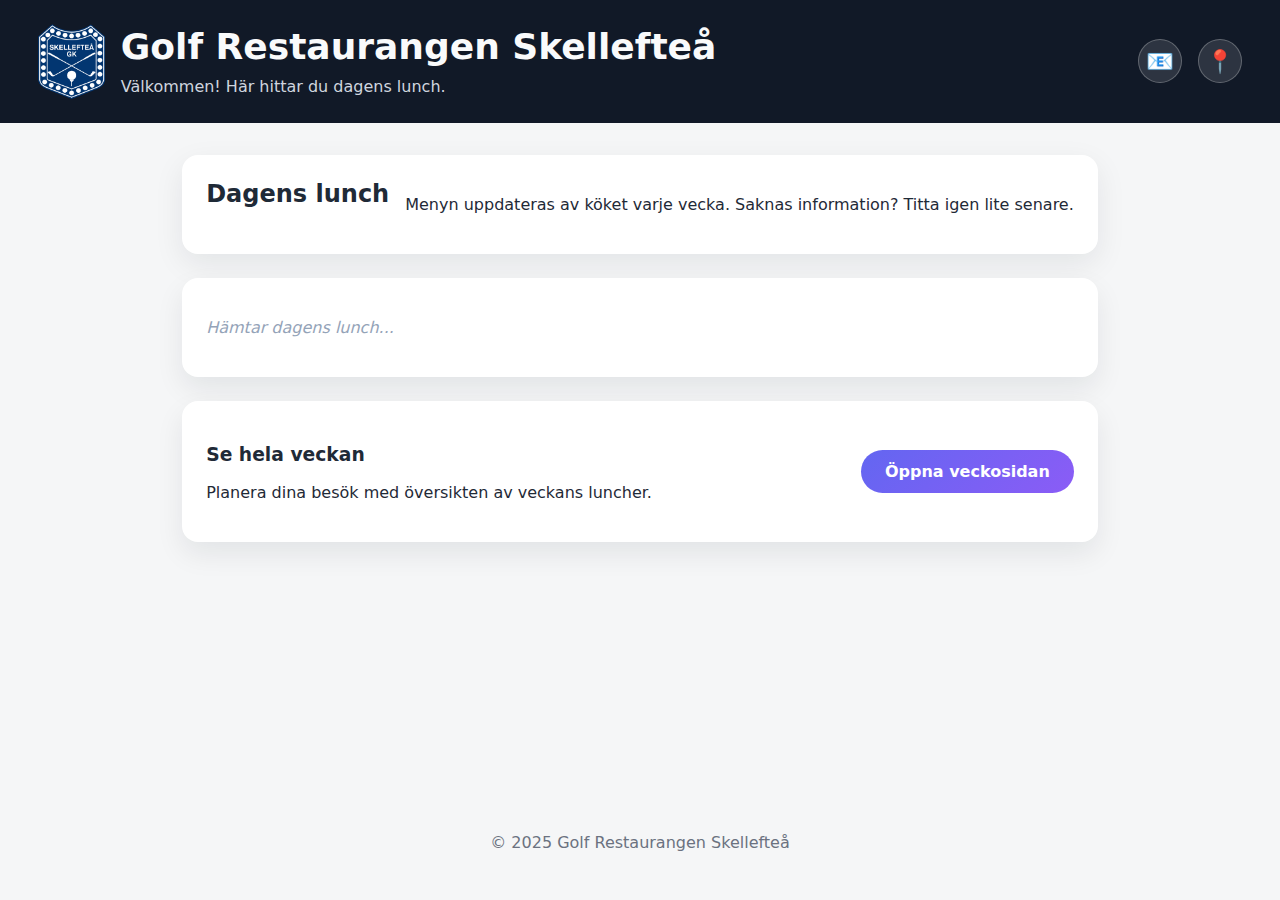
<file: index.html>
<!DOCTYPE html>
<html lang="sv">
<head>
  <meta charset="UTF-8" />
  <meta name="viewport" content="width=device-width, initial-scale=1.0" />
  <title>Golf Restaurangen Skellefteå | Dagens lunch</title>
  <link rel="stylesheet" href="style.css?v=2" />
</head>
<body data-page="index">
  <header class="site-header">
    <div class="branding">
      <img src="assets/llogo.png" alt="Golf Restaurangen Skellefteå Logo" class="site-logo" />
      <div class="branding-text">
        <h1>Golf Restaurangen Skellefteå</h1>
        <p>Välkommen! Här hittar du dagens lunch.</p>
      </div>
    </div>
    <nav class="header-actions">
      <button class="header-icon-btn" id="contact-btn" aria-label="Kontakt information">
        <span class="icon-contact" aria-hidden="true"></span>
      </button>
      <button class="header-icon-btn" id="directions-btn" aria-label="Hitta hit">
        <span class="icon-directions" aria-hidden="true"></span>
      </button>
    </nav>
  </header>

  <main>
    <section class="hero">
      <h2>Dagens lunch</h2>
      <p>Menyn uppdateras av köket varje vecka. Saknas information? Titta igen lite senare.</p>
    </section>

    <section id="today-section" class="card">
      <div id="today-container" class="menu-card placeholder">
        <p>Hämtar dagens lunch...</p>
      </div>
    </section>

    <section class="card info-card">
      <div>
        <h3>Se hela veckan</h3>
        <p>Planera dina besök med översikten av veckans luncher.</p>
      </div>
      <a class="button" href="weekly.html">Öppna veckosidan</a>
    </section>
  </main>

  <footer>
    <p>© 2025 Golf Restaurangen Skellefteå</p>
  </footer>

  <!-- Contact Modal -->
  <div id="contact-modal" class="modal" hidden>
    <div class="modal-overlay"></div>
    <div class="modal-content">
      <div class="modal-header">
        <h2>Kontakt information</h2>
        <button class="modal-close" id="contact-modal-close" aria-label="Stäng">×</button>
      </div>
      <div class="modal-body">
        <p><strong>E-post:</strong> <a href="mailto:info@grestaurangen.se">info@grestaurangen.se</a></p>
        <p><strong>Telefon:</strong> <a href="tel:+46705919804">070-591 9804</a></p>
        <p><strong>Adress:</strong> Rönnbäcken 12, 931 92 Skellefteå</p>
      </div>
    </div>
  </div>

  <script src="script.js?v=4"></script>
</body>
</html>
</file>
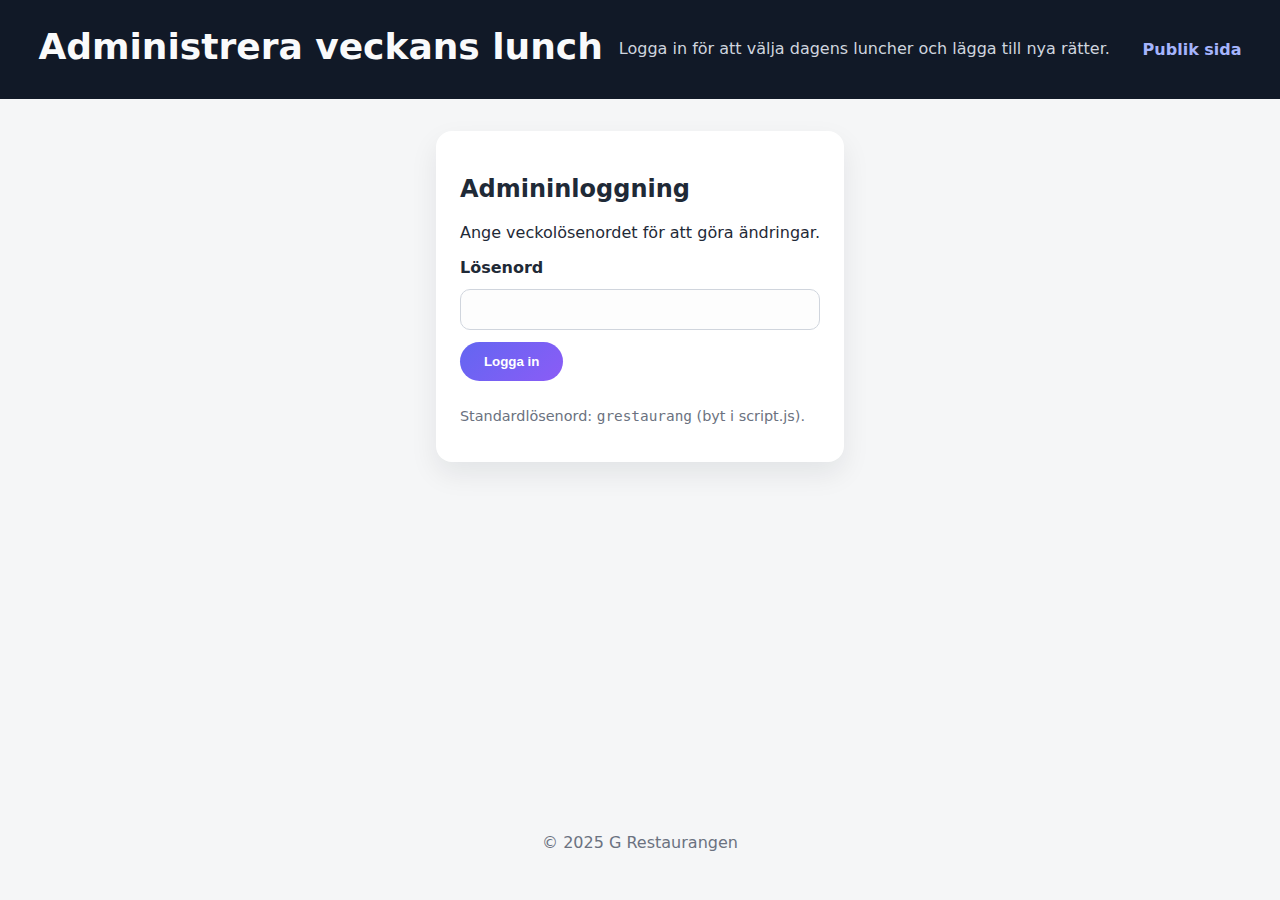
<file: admin.html>
<!DOCTYPE html>
<html lang="sv">
<head>
  <meta charset="UTF-8" />
  <meta name="viewport" content="width=device-width, initial-scale=1.0" />
  <title>G Restaurangen | Admin</title>
  <link rel="stylesheet" href="style.css" />
</head>
<body data-page="admin">
  <header class="site-header">
    <div class="branding">
      <h1>Administrera veckans lunch</h1>
      <p>Logga in för att välja dagens luncher och lägga till nya rätter.</p>
    </div>
    <nav class="header-actions">
      <a class="text-link" href="index.html">Publik sida</a>
    </nav>
  </header>

  <main>
    <section id="admin-login" class="card">
      <h2>Admininloggning</h2>
      <p>Ange veckolösenordet för att göra ändringar.</p>
      <form id="login-form" class="stacked-form">
        <label for="admin-pass">Lösenord</label>
        <input type="password" id="admin-pass" autocomplete="current-password" required />
        <button type="submit" class="button primary">Logga in</button>
        <p class="helper-text">Standardlösenord: <code>grestaurang</code> (byt i script.js).</p>
        <p id="login-error" class="error-text" role="alert" hidden>Fel lösenord, försök igen.</p>
      </form>
    </section>

    <section id="admin-panel" class="card admin-panel" hidden>
      <div class="panel-header">
        <div>
          <h2>Veckoplanering</h2>
          <p>Välj vecka och koppla luncher till måndag–fredag.</p>
        </div>
        <button id="logout-btn" class="button ghost">Logga ut</button>
      </div>

      <form id="week-form" class="stacked-form">
        <label for="week-picker">Veckonummer</label>
        <select id="week-picker" required></select>

        <div class="weekday-grid">
          <div class="weekday-field">
            <label for="monday-select">Måndag</label>
            <select id="monday-select" data-day="monday"></select>
          </div>
          <div class="weekday-field">
            <label for="tuesday-select">Tisdag</label>
            <select id="tuesday-select" data-day="tuesday"></select>
          </div>
          <div class="weekday-field">
            <label for="wednesday-select">Onsdag</label>
            <select id="wednesday-select" data-day="wednesday"></select>
          </div>
          <div class="weekday-field">
            <label for="thursday-select">Torsdag</label>
            <select id="thursday-select" data-day="thursday"></select>
          </div>
          <div class="weekday-field">
            <label for="friday-select">Fredag</label>
            <select id="friday-select" data-day="friday"></select>
          </div>
        </div>

        <button type="submit" class="button primary">Spara vecka</button>
        <p id="week-feedback" class="success-text" hidden>Veckans meny sparades!</p>
      </form>
    </section>

    <section id="new-lunch" class="card" hidden>
      <h2>Lägg till ny lunch</h2>
      <p>Ny rätter blir tillgängliga i listorna ovan direkt.</p>
      <form id="new-lunch-form" class="stacked-form">
        <label for="lunch-title">Titel</label>
        <input id="lunch-title" required />

        <label for="lunch-detail">Detaljer</label>
        <textarea id="lunch-detail" rows="2" required></textarea>

        <label for="lunch-allergens">Allergen info</label>
        <input id="lunch-allergens" placeholder="t.ex. Glutenfri, Laktosfri" />

        <button type="submit" class="button secondary">Lägg till lunch</button>
        <p id="new-lunch-feedback" class="success-text" hidden>Ny lunch sparad!</p>
      </form>
    </section>
  </main>

  <footer>
    <p>© 2025 G Restaurangen</p>
  </footer>

  <script src="script.js"></script>
</body>
</html>
</file>
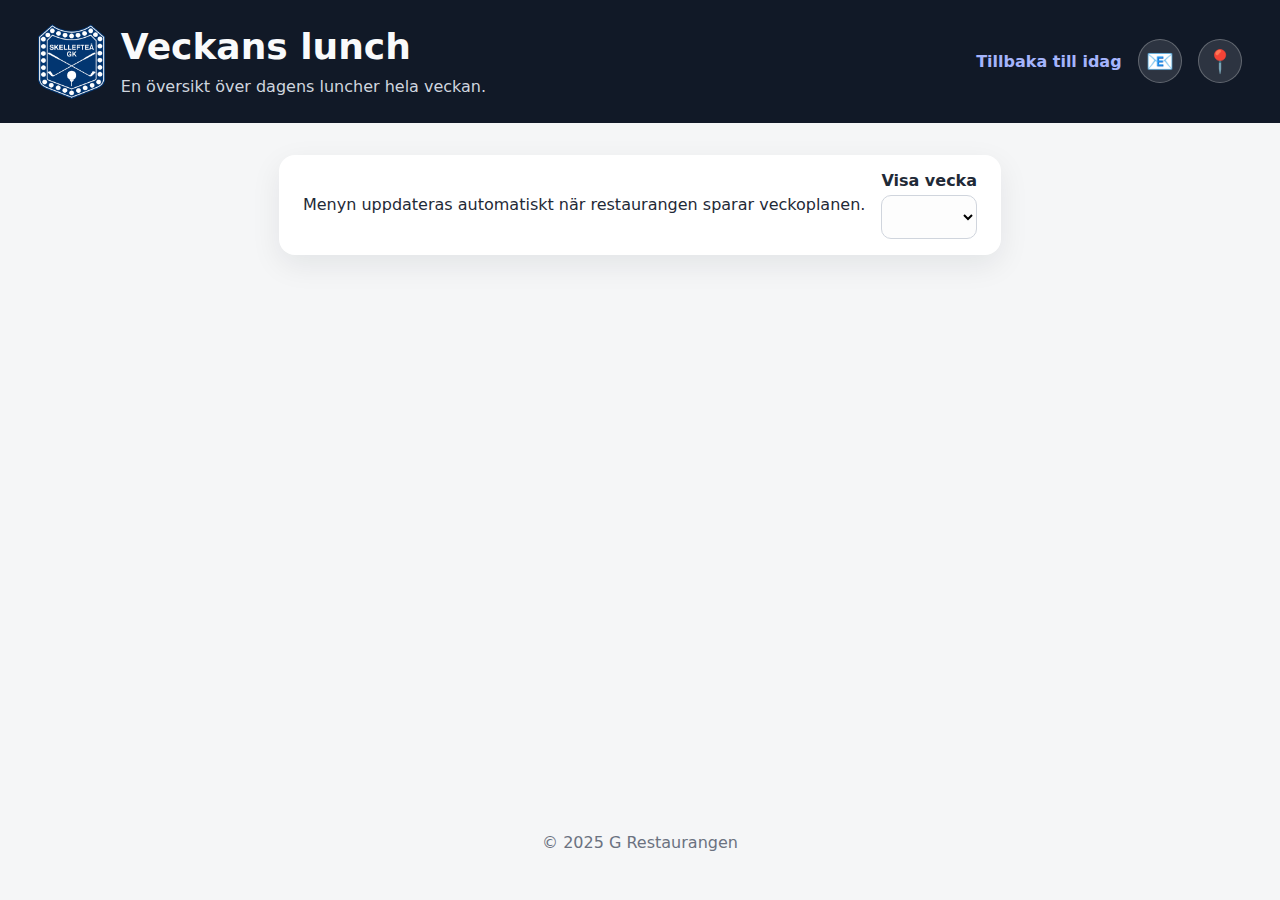
<file: weekly.html>
<!DOCTYPE html>
<html lang="sv">
<head>
  <meta charset="UTF-8" />
  <meta name="viewport" content="width=device-width, initial-scale=1.0" />
  <title>G Restaurangen | Veckans lunch</title>
  <link rel="stylesheet" href="style.css?v=2" />
</head>
<body data-page="weekly">
  <header class="site-header">
    <div class="branding">
      <img src="assets/llogo.png" alt="G Restaurangen Logo" class="site-logo" />
      <div class="branding-text">
        <h1>Veckans lunch</h1>
        <p>En översikt över dagens luncher hela veckan.</p>
      </div>
    </div>
    <nav class="header-actions">
      <a class="text-link" href="index.html">Tillbaka till idag</a>
      <button class="header-icon-btn" id="contact-btn" aria-label="Kontakt information">
        <span class="icon-contact" aria-hidden="true"></span>
      </button>
      <button class="header-icon-btn" id="directions-btn" aria-label="Hitta hit">
        <span class="icon-directions" aria-hidden="true"></span>
      </button>
    </nav>
  </header>

  <main>
    <section class="hero compact week-picker-row">
      <div>
        <p>Menyn uppdateras automatiskt när restaurangen sparar veckoplanen.</p>
      </div>
      <label class="inline-label" for="weekly-week-picker">
        <span>Visa vecka</span>
        <select id="weekly-week-picker"></select>
      </label>
    </section>

    <section id="weekly-section" class="week-grid">
      <!-- JS injects cards for each weekday -->
    </section>
  </main>

  <footer>
    <p>© 2025 G Restaurangen</p>
  </footer>

  <!-- Contact Modal -->
  <div id="contact-modal" class="modal" hidden>
    <div class="modal-overlay"></div>
    <div class="modal-content">
      <div class="modal-header">
        <h2>Kontakt information</h2>
        <button class="modal-close" id="contact-modal-close" aria-label="Stäng">×</button>
      </div>
      <div class="modal-body">
        <p><strong>E-post:</strong> <a href="mailto:info@grestaurangen.se">info@grestaurangen.se</a></p>
        <p><strong>Telefon:</strong> <a href="tel:+46910555555">0910-555 555</a></p>
        <p><strong>Adress:</strong> Rönnbäcken 12, 931 92 Skellefteå</p>
      </div>
    </div>
  </div>

  <script src="script.js"></script>
</body>
</html>
</file>
<file: style.css>
:root {
  font-family: "Segoe UI", system-ui, -apple-system, BlinkMacSystemFont, sans-serif;
  color: #1f2a37;
  background-color: #f5f6f7;
}

*,
*::before,
*::after {
  box-sizing: border-box;
}

body {
  margin: 0;
  background: #f5f6f7;
  color: #1f2a37;
  min-height: 100vh;
  display: flex;
  flex-direction: column;
}

a {
  color: inherit;
}

.site-header {
  background: #111927;
  color: #f9fafb;
  padding: 1.5rem clamp(1.5rem, 3vw, 3rem);
  display: flex;
  flex-wrap: wrap;
  justify-content: space-between;
  align-items: center;
  gap: 1rem;
}

.branding {
  display: flex;
  align-items: center;
  gap: 1rem;
}

.site-logo {
  height: calc(clamp(1.5rem, 3vw, 2.25rem) * 1.3 + 1rem * 1.5 + 0.25rem);
  max-height: 90px;
  width: auto;
  object-fit: contain;
  flex-shrink: 0;
}

.branding-text {
  flex: 1;
}

.branding h1 {
  margin: 0 0 0.25rem;
  font-size: clamp(1.5rem, 3vw, 2.25rem);
  line-height: 1.3;
}

.branding p {
  margin: 0;
  color: #cfd5df;
  line-height: 1.5;
  font-size: 1rem;
}

.header-actions {
  display: flex;
  align-items: center;
  gap: 1rem;
}

.text-link {
  text-decoration: none;
  font-weight: 600;
  color: #a5b4fc;
}

.text-link:hover {
  text-decoration: underline;
}

.header-icon-btn {
  width: 44px;
  height: 44px;
  border-radius: 50%;
  display: inline-flex;
  align-items: center;
  justify-content: center;
  background: rgba(255, 255, 255, 0.12);
  color: #f9fafb;
  text-decoration: none;
  border: 1px solid rgba(255, 255, 255, 0.25);
  transition: background 0.2s ease, transform 0.2s ease;
  cursor: pointer;
  font: inherit;
  padding: 0;
}

.header-icon-btn:hover {
  background: rgba(255, 255, 255, 0.25);
  transform: translateY(-1px);
}

.icon-contact,
.icon-directions {
  font-size: 1.4rem;
}

.icon-contact::before {
  content: "📧";
}

.icon-directions::before {
  content: "📍";
}

main {
  width: (1100px, 100%);
  margin: 2rem auto;
  padding: 0 clamp(0.3rem, 0.6vw, 0.6rem);
  flex: 1;
  display: flex;
  flex-direction: column;
  gap: 1.5rem;
}

.hero {
  background: #fff;
  padding: 1.5rem;
  border-radius: 16px;
  box-shadow: 0 10px 30px rgba(15, 23, 42, 0.08);
  display: flex;
  align-items: center;
  justify-content: space-between;
  gap: 1rem;
  flex-wrap: wrap;
}

.hero.compact {
  padding: 1rem 1.5rem;
}

.week-picker-row {
  display: flex;
  align-items: center;
  justify-content: space-between;
  gap: 1rem;
  flex-wrap: wrap;
}

.inline-label {
  display: flex;
  flex-direction: column;
  gap: 0.35rem;
  -width: 220px;
  margin: 0;
}

.hero h2 {
  margin-top: 0;
}

.card {
  background: #fff;
  padding: 1.5rem;
  border-radius: 16px;
  box-shadow: 0 12px 28px rgba(15, 23, 42, 0.08);
  overflow: hidden;
}

.info-card {
  display: flex;
  align-items: center;
  justify-content: space-between;
  gap: 1rem;
  flex-wrap: wrap;
}

.instagram-card {
  display: flex;
  flex-direction: column;
  gap: 1rem;
}

.instagram-header {
  display: flex;
  justify-content: space-between;
  align-items: center;
  gap: 1rem;
  flex-wrap: wrap;
}

.instagram-header a {
  font-weight: 600;
  text-decoration: none;
  color: #4338ca;
}

.instagram-header a:hover {
  text-decoration: underline;
}

.instagram-embed {
  width: calc(100% + 3rem);
  margin-left: -1.5rem;
  margin-right: -1.5rem;
  overflow: hidden;
  position: relative;
  border-radius: 0 0 16px 16px;
  min-height: 650px;
}

.instagram-embed blockquote {
  margin: 0 !important;
  width: 100% !important;
  max-width: 100% !important;
  min-width: 0 !important;
  min-height: 900px !important;
  box-sizing: border-box;
  border-radius: 0 0 16px 16px !important;
}

.instagram-embed iframe {
  max-width: 100% !important;
  width: 100% !important;
  min-height: 650px !important;
  height: auto !important;
}

.instagram-caption {
  margin-top: 0.75rem;
  color: #475467;
  font-size: 0.95rem;
}

.button {
  display: inline-flex;
  align-items: center;
  justify-content: center;
  padding: 0.75rem 1.5rem;
  border-radius: 999px;
  border: none;
  cursor: pointer;
  font-weight: 600;
  text-decoration: none;
  color: #fff;
  background: linear-gradient(135deg, #6366f1, #8b5cf6);
  transition: transform 0.2s ease, box-shadow 0.2s ease;
}

.button:hover {
  transform: translateY(-1px);
  box-shadow: 0 8px 16px rgba(99, 102, 241, 0.35);
}

.button.primary {
  width: fit-content;
}

.button.secondary {
  background: linear-gradient(135deg, #0ea5e9, #6366f1);
}

.button.ghost {
  background: transparent;
  color: #4c1d95;
  border: 1px solid rgba(76, 29, 149, 0.3);
}

.menu-card {
  display: flex;
  flex-direction: column;
  gap: 0.5rem;
}

.menu-row {
  display: flex;
  flex-wrap: wrap;
  gap: 1rem;
  justify-content: space-between;
  align-items: flex-start;
}

.menu-info {
  flex: 1 1 220px;
}

.menu-image {
  margin-bottom: 0.75rem;
}

.menu-image img {
  width: 100%;
  max-width: 300px;
  height: auto;
  border-radius: 12px;
  object-fit: cover;
  box-shadow: 0 4px 12px rgba(15, 23, 42, 0.1);
  transition: transform 0.2s ease, box-shadow 0.2s ease;
}

.menu-image a {
  display: inline-block;
  text-decoration: none;
}

.menu-image a:hover img {
  transform: translateY(-2px);
  box-shadow: 0 6px 16px rgba(15, 23, 42, 0.15);
}


.menu-card h3,
.menu-info h3 {
  margin: 0;
  font-size: 1.65rem;
  color: #111927;
}

.menu-detail {
  margin: 0;
  color: #475467;
  font-size: 1.1rem;
}

.tagline {
  margin: 0;
  font-size: 0.9rem;
  color: #636a78;
  font-style: italic;
}

.menu-price {
  text-align: center;
  min-width: 140px;
  display: flex;
  flex-direction: column;
  gap: 0.25rem;
  align-items: center;
}

.menu-price .price {
  font-size: 1.3rem;
  font-weight: 700;
  color: #111927;
}

.menu-price .senior {
  font-size: 0.9rem;
  color: #94a3b8;
}

.menu-price .price-label {
  display: inline-block;
  font-size: 0.85rem;
  text-transform: uppercase;
  letter-spacing: 0.04em;
  font-weight: 600;
  color: #475467;
  margin-right: 0.25rem;
}

.placeholder {
  color: #94a3b8;
  font-style: italic;
}

.week-grid {
  display: grid;
  grid-template-columns: repeat(auto-fit, minmax(240px, 1fr));
  gap: 1rem;
}

.day-card {
  background: #fff;
  padding: 1.5rem;
  border-radius: 16px;
  box-shadow: 0 10px 25px rgba(15, 23, 42, 0.08);
  display: flex;
  flex-direction: column;
  gap: 0.5rem;
}

.day-card > h3 {
  margin-top: 0;
  margin-bottom: 0.25rem;
  color: #4338ca;
}

.menu-info h3 {
  color: #111927;
}

.stacked-form {
  display: flex;
  flex-direction: column;
  gap: 0.75rem;
}

.button-row {
  display: flex;
  flex-wrap: wrap;
  gap: 0.75rem;
}

label {
  font-weight: 600;
  display: flex;
  flex-direction: column;
  gap: 0.35rem;
}

.checkbox-label {
  flex-direction: row !important;
  align-items: center;
  gap: 0.5rem;
  cursor: pointer;
}

.checkbox-label input[type="checkbox"] {
  width: auto;
  margin: 0;
  cursor: pointer;
}

input,
select,
textarea {
  font: inherit;
  padding: 0.65rem 0.85rem;
  border-radius: 10px;
  border: 1px solid #d0d5dd;
  background: #fdfdfd;
}

input:focus,
select:focus,
textarea:focus {
  outline: 2px solid #a5b4fc;
  border-color: transparent;
}

input:disabled,
select:disabled,
textarea:disabled {
  opacity: 0.5;
  cursor: not-allowed;
  background: #f3f4f6;
}

button:disabled {
  opacity: 0.5;
  cursor: not-allowed;
  transform: none !important;
}

#admin-panel[hidden],
#new-lunch[hidden] {
  display: none !important;
}

.weekday-grid {
  display: grid;
  grid-template-columns: repeat(auto-fit, minmax(180px, 1fr));
  gap: 1rem;
}

.weekday-field {
  display: flex;
  flex-direction: column;
  gap: 0.35rem;
}

.weekday-label-with-checkbox {
  display: flex;
  justify-content: space-between;
  align-items: center;
  flex-wrap: wrap;
  gap: 0.5rem;
}

.checkbox-label-inline {
  display: flex;
  align-items: center;
  gap: 0.35rem;
  font-size: 0.875rem;
  font-weight: normal;
  cursor: pointer;
}

.checkbox-label-inline input[type="checkbox"] {
  cursor: pointer;
}

.admin-panel {
  display: flex;
  flex-direction: column;
  gap: 1.5rem;
}

.panel-header {
  display: flex;
  justify-content: space-between;
  align-items: flex-start;
  gap: 1rem;
  flex-wrap: wrap;
}

.error-text {
  color: #dc2626;
  font-weight: 600;
}

.success-text {
  color: #16a34a;
  font-weight: 600;
}

.helper-text {
  font-size: 0.9rem;
  color: #6b7280;
}

footer {
  text-align: center;
  padding: 2rem 1rem;
  color: #6b7280;
}

@media (max-width: 640px) {
  .site-logo {
    height: calc(1.5rem * 1.3 + 1rem * 1.5 + 0.25rem);
    max-height: 55px;
  }

  .branding {
    gap: 0.75rem;
  }

  .info-card {
    flex-direction: column;
    align-items: stretch;
  }

  .week-picker-row {
    flex-direction: column;
    align-items: stretch;
  }

  .header-actions {
    width: 100%;
    justify-content: space-between;
  }

  .header-icon-btn {
    width: 40px;
    height: 40px;
  }
}

/* Modal styles */
.modal {
  position: fixed;
  top: 0;
  left: 0;
  width: 100%;
  height: 100%;
  z-index: 1000;
  display: flex;
  align-items: center;
  justify-content: center;
  padding: 1rem;
}

.modal[hidden] {
  display: none;
}

.modal-overlay {
  position: absolute;
  top: 0;
  left: 0;
  width: 100%;
  height: 100%;
  background: rgba(0, 0, 0, 0.6);
  backdrop-filter: blur(4px);
}

.modal-content {
  position: relative;
  background: #fff;
  border-radius: 16px;
  box-shadow: 0 20px 60px rgba(0, 0, 0, 0.3);
  max-width: 500px;
  width: 100%;
  max-height: 90vh;
  overflow-y: auto;
  z-index: 1001;
}

.modal-header {
  display: flex;
  justify-content: space-between;
  align-items: center;
  padding: 1.5rem;
  border-bottom: 1px solid #e5e7eb;
}

.modal-header h2 {
  margin: 0;
  font-size: 1.5rem;
}

.modal-close {
  background: none;
  border: none;
  font-size: 2rem;
  line-height: 1;
  cursor: pointer;
  color: #6b7280;
  padding: 0;
  width: 32px;
  height: 32px;
  display: flex;
  align-items: center;
  justify-content: center;
  border-radius: 50%;
  transition: background 0.2s ease, color 0.2s ease;
}

.modal-close:hover {
  background: #f3f4f6;
  color: #1f2a37;
}

.modal-body {
  padding: 1.5rem;
}

.modal-body p {
  margin: 0 0 1rem;
  font-size: 1.1rem;
  line-height: 1.6;
}

.modal-body p:last-child {
  margin-bottom: 0;
}

.modal-body a {
  color: #6366f1;
  text-decoration: none;
}

.modal-body a:hover {
  text-decoration: underline;
}

@media (max-width: 640px) {
  .modal-content {
    margin: 0.5rem;
  }

  .modal-header,
  .modal-body {
    padding: 1.25rem;
  }

  .instagram-embed {
    width: calc(100% + 3rem);
    margin-left: -1.5rem;
    margin-right: -1.5rem;
    overflow: hidden;
    max-width: none;
  }

  .instagram-embed blockquote {
    max-width: 100% !important;
    min-width: 0 !important;
    width: 100% !important;
    margin: 0 !important;
  }

  .instagram-embed iframe {
    max-width: 100% !important;
    width: 100% !important;
    min-height: 650px !important;
    height: auto !important;
  }

  .instagram-embed * {
    max-width: 100% !important;
    box-sizing: border-box;
  }

  .card {
    overflow: hidden;
  }
}
</file>
